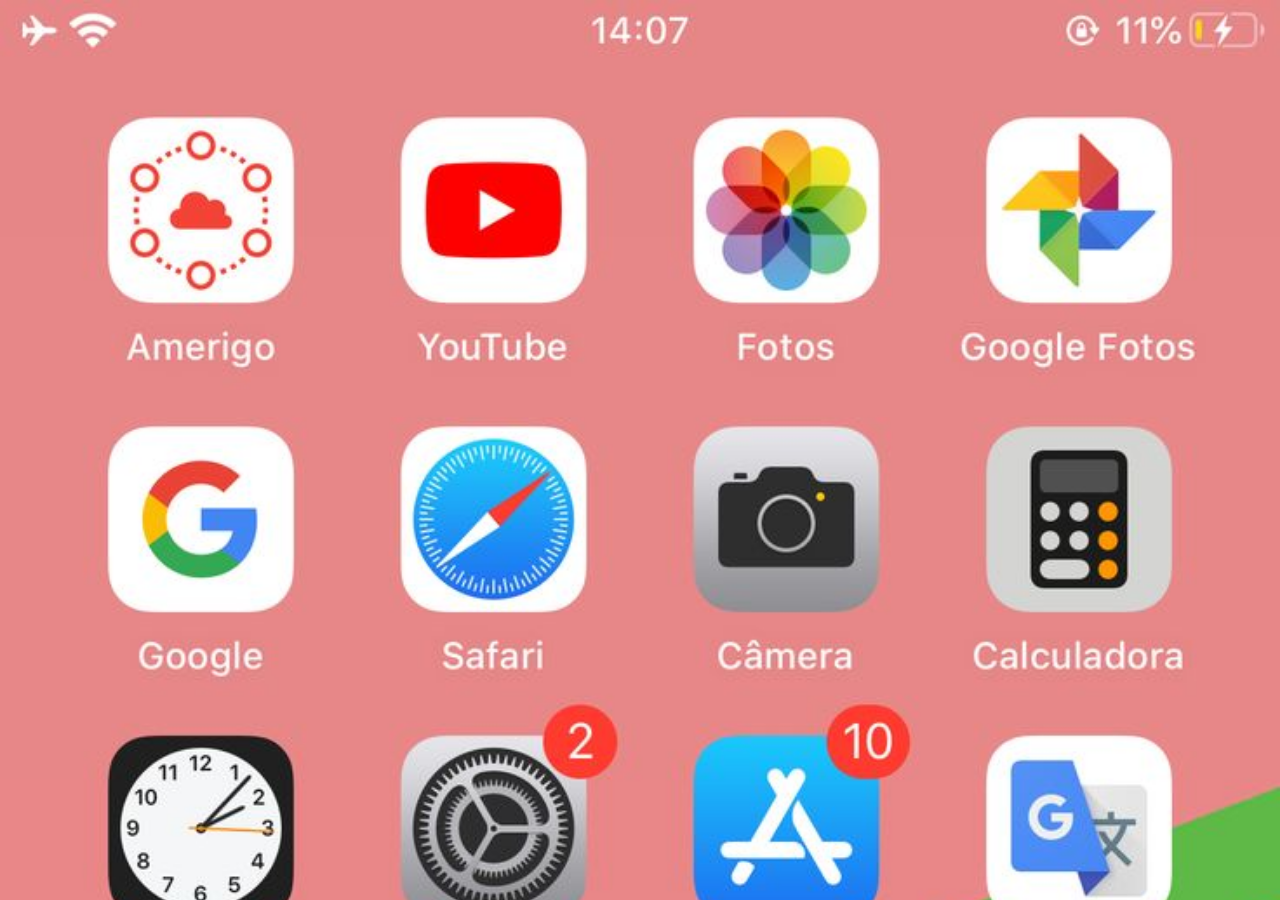
<file: home.html>
<!DOCTYPE html>
<html lang="en">
<head>
  <meta charset="UTF-8">
  <meta name="viewport" content="width=device-width, initial-scale=1.0">
  <title>Document</title>
  <style> 
    *{
      padding: 0px;
      margin: 0px;
    }

    body{
      width: 100v;
      height: 100vh;
      background-color: rgb(134, 21, 21);
      background-image: url(imagens/tela.jpg);
      background-repeat: no-repeat;
      background-position: top center;
      background-size: 100%;
    }

  </style>
</head>
<body>

  
</body>
</html>
</file>
